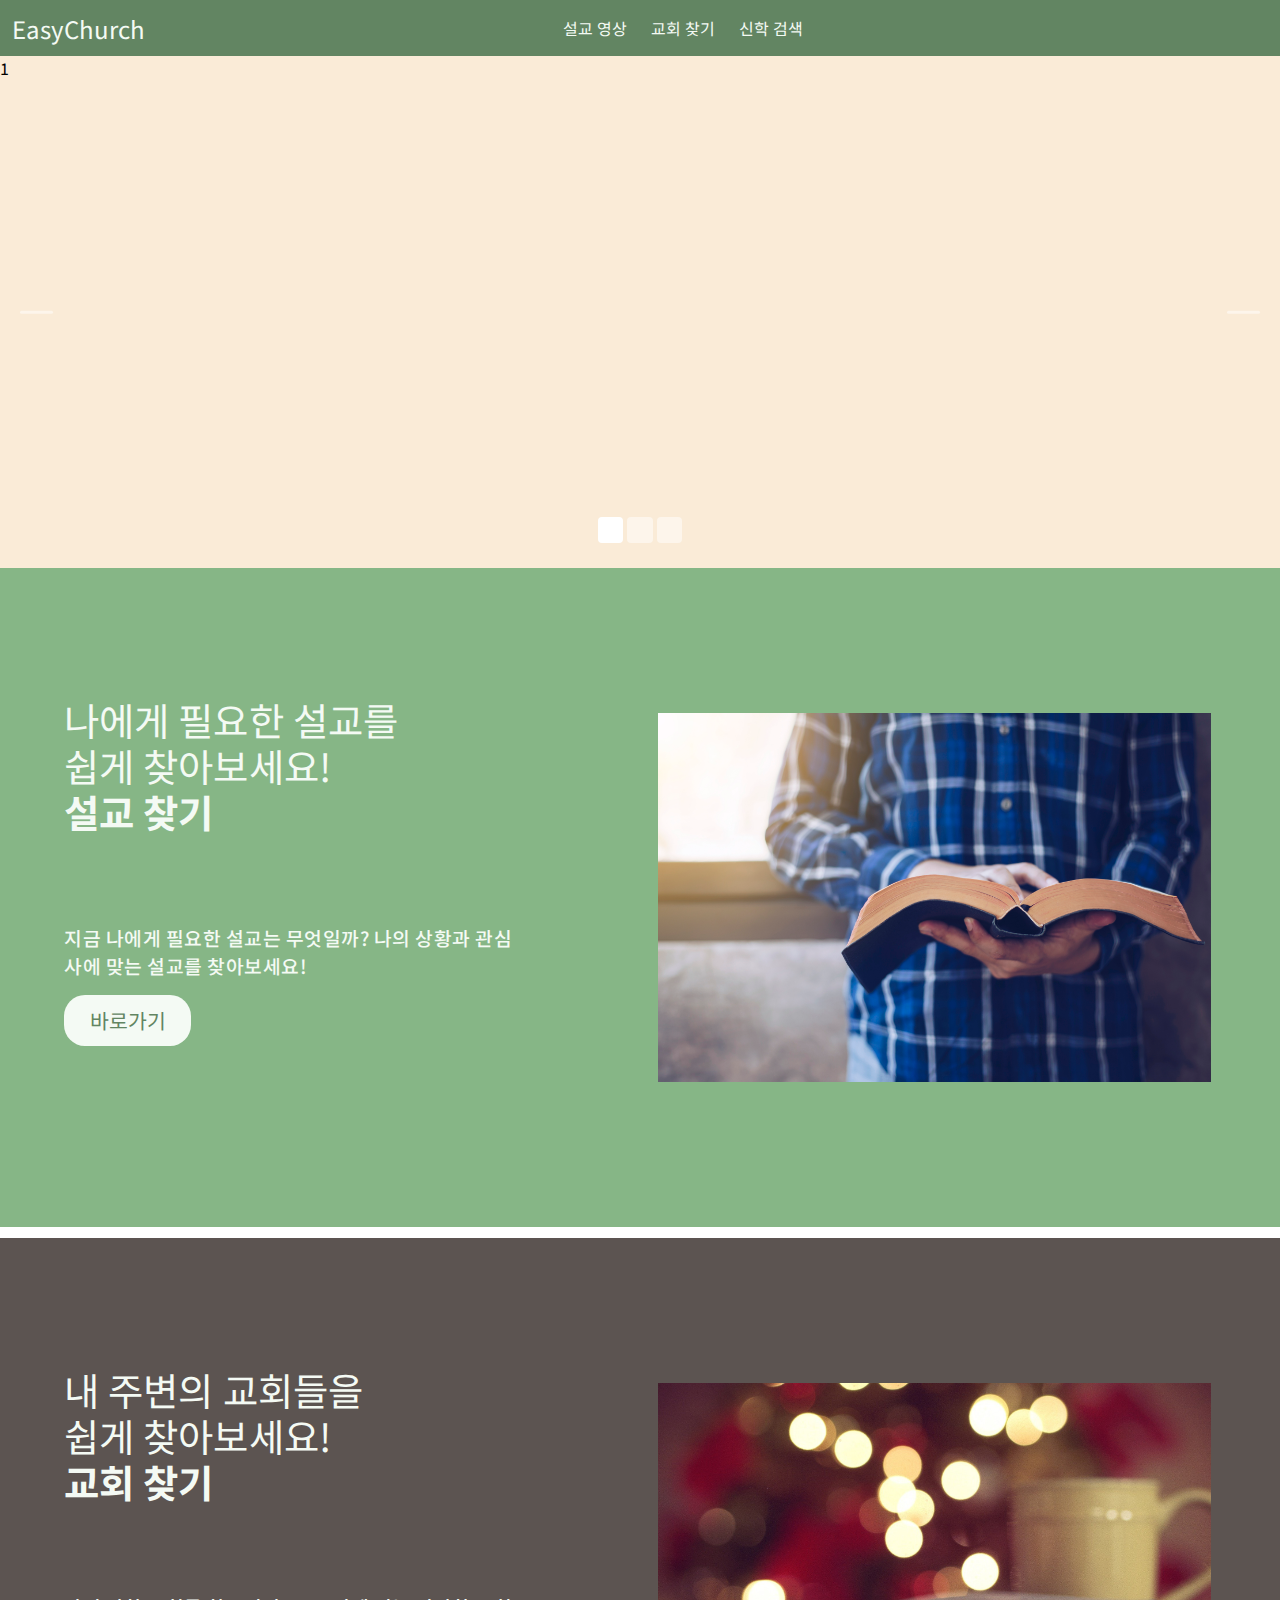
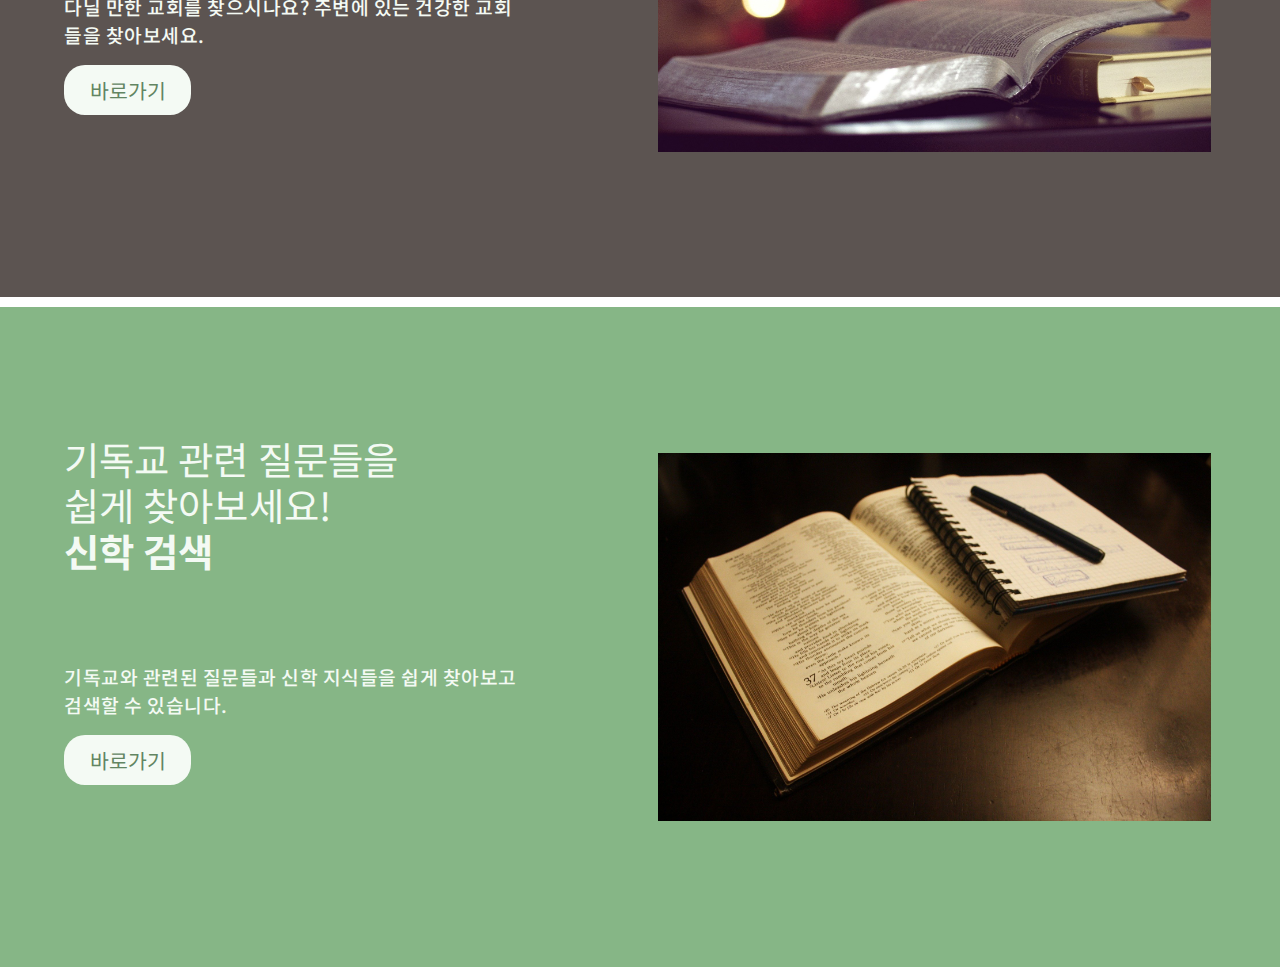
<file: index.html>
<!DOCTYPE html>
<html lang="en">
<head>
    <meta charset="UTF-8">
    <meta http-equiv="X-UA-Compatible" content="IE=edge">
    <meta name="viewport" content="width=device-width, initial-scale=1.0">
    <title>EasyChurch</title>
    <link rel="stylesheet" href="index.css">
    <link rel="stylesheet" href="https://use.fontawesome.com/releases/v5.15.2/css/all.css" integrity="sha384-vSIIfh2YWi9wW0r9iZe7RJPrKwp6bG+s9QZMoITbCckVJqGCCRhc+ccxNcdpHuYu" crossorigin="anonymous">
    <script src="index.js" defer></script>
    <script src="https://cdnjs.cloudflare.com/ajax/libs/jquery/3.4.1/jquery.min.js"></script>

    <link rel="preconnect" href="https://fonts.gstatic.com">
<link href="https://fonts.googleapis.com/css2?family=Noto+Sans+KR&display=swap" rel="stylesheet">
<link rel="stylesheet" href="https://use.fontawesome.com/releases/v5.3.1/css/all.css" integrity="sha384-mzrmE5qonljUremFsqc01SB46JvROS7bZs3IO2EmfFsd15uHvIt+Y8vEf7N7fWAU" crossorigin="anonymous">

</head>
<body>
    <nav class="navbar">
        <div class="nav__logo">
            <i class="fas fa-church"></i>
            <a href="index.html">EasyChurch</a>
        </div>
<ul class="nav__menu">
    <li><a href="findvideo.html">설교 영상</a></li>
    <li><a href="findchurch.html">교회 찾기</a></li>
    <li><a href="findquestion.html">신학 검색</a></li>
</ul>
<ul class="nav__icon">
    <li><a href=""><i class="fab fa-facebook-square"></i></a></li>
    <li><a href=""><i class="fab fa-instagram-square"></i></a></li>
</ul>
<a href="#" class="nav__toggle"><i class="fas fa-bars"></i></a>
    </nav>
    <div class="slider">
        <div class="slides">
            <div class="active" style="background-color: antiquewhite;">1</div>
            <div style="background-color:blueviolet;">2</div>
            <div style="background-color:greenyellow;">3</div>
        </div>
        <div class="page-btns">
            <div class="active"></div>
            <div></div>
            <div></div>
        </div>
        <div class="side-btns">
            <div>
                <span><i class="fas fa-angle-left"></i></span>
            </div>
            <div>
                <span><i class="fas fa-angle-right"></i></span>
            </div>
        </div>
    </div>
    <div class="boxes">
        <div class="box">
            <div class="left">
                <div class="content1">
                    나에게 필요한 설교를
                    <br>
                    쉽게 찾아보세요!
                    <br>
                    <strong>설교 찾기</strong>
                </div>
                <div class="content2">
                    지금 나에게 필요한 설교는 무엇일까?
                    나의 상황과 관심사에 맞는 설교를 찾아보세요!
                </div>
                <div class="content3">
                    <a href="findvideo.html">바로가기</a>
                </div>
            </div>
            <div class="rightwrapper"></div>
            <div class="right">
                <img src="img/banner1.png">
            </div>
        </div>
        </div>
        <div class="box" style="background-color:var(--accent-color)">
            <div class="left">
                <div class="content1">
                    내 주변의 교회들을
                    <br>
                    쉽게 찾아보세요!
                    <br>
                    <strong>교회 찾기</strong>
                </div>
                <div class="content2">
                    다닐 만한 교회를 찾으시나요?
                    주변에 있는 건강한 교회들을 찾아보세요.
                </div>
                <div class="content3">
                    <a href="findchurch.html">바로가기</a>
                </div>
            </div>
            <div class="right">
                <img src="img/banner2.png">
            </div>
        </div>
        <div class="box">
            <div class="left">
                <div class="content1">
                    기독교 관련 질문들을
                    <br>
                    쉽게 찾아보세요!
                    <br>
                    <strong>신학 검색</strong>
                </div>
                <div class="content2">
                 기독교와 관련된 질문들과 신학 지식들을 쉽게 찾아보고 검색할 수 있습니다.
                </div>
                <div class="content3">
                    <a href="findquestion.html">바로가기</a>
                </div>
            </div>
            <div class="right">
                <img src="img/banner3.png">
            </div>
        </div>
    </div>
</body>
</html>
</file>
<file: index.css>
:root {
  --nav-color: rgb(98, 133, 98);
  --background-color: rgb(134, 182, 134);
  --text-color: rgb(244, 250, 244);
  --accent-color: rgb(92, 84, 81);

  --base-space: 0.8vw;
  --font-size: 1.5vw;
}
* {
  font-family: "Noto Sans KR", sans-serif;
}
body {
  margin: 0;
  box-sizing: border-box;
  width: 100%;
  height: 100%;
}
a {
  text-decoration: none;
  color: var(--text-color);
}
ul, li {
  margin:0;
  padding:0;
  list-style:none;
}
.slider{
  height:40vw;
  position:relative;
}

.slider > .page-btns {
  text-align:center;
  position:absolute;
  bottom:20px;
  left:0;
  width:100%;
}

.slider > .page-btns > div {
  width:2vw;
  height:2vw;
  background-color:rgba(255,255,255,.5);
  border-radius:4px;
  display:inline-block;
  cursor:pointer;
}

.slider > .page-btns > div.active {
  background-color:rgba(255,255,255,1);
}
.slider > .slides > div {
    position:absolute;
    top:0;
    left:0;
    right:0;
    bottom:0;
    opacity:0;
    transition: opacity 0.3s;
    background-position:center;
    background-size:cover;
    background-repeat:no-repeat;
}

.slider > .slides > div.active {
    opacity:1;
}

/* 슬라이더 좌우 버튼 */
.slider > .side-btns > div {
    position:absolute;
    top:0;
    left:0;
    width:25%;
    height:100%;
    cursor:pointer;
}
.slider > .side-btns > div:last-child {
    left:auto;
    right:0;
}
.slider >.side-btns > div > span {
    position:absolute;
    top:50%;
    left:20px;
    transform:translatey(-50%);
    background-color:white;
    opacity:0.5;
    padding: 0.1vw 1.3vw;
    border-radius:50px;
    font-size:2.5vw;
}
.slider >.side-btns > div:last-child > span {
    left:auto;
    right:20px;
}


.navbar {
  display: flex;
  justify-content: space-between;
  align-items: center;
  background-color: var(--nav-color);
  padding: 8px 12px;
}
.nav__logo {
  font-size: 24px;
  color: var(--accent-color);
}
.nav__logo i {
  color: var(--accent-color);
}
.nav__menu {
  display: flex;
  list-style: none;
  padding-left: 0;
}
.nav__menu li {
  padding: 8px 12px;
}
.nav__menu li:hover {
  background-color: var(--accent-color);
  border-radius: 4px;
}
.nav__icon {
  display: flex;
  list-style: none;
  color: var(--text-color);
}
.nav__icon li {
  padding: 8px 12px;
}
.nav__toggle {
  display: none;
  position: absolute;
  right: 32px;
  font-size: 24px;
  color: var(--accent-color);
}
.boxes {
  width: 100%;
  margin: 0;
}
.box {
  width:100%;
  display: flex;
  background: var(--background-color);
  margin-bottom: var(--base-space);

}
.left {
  flex: 4;
  padding: 10vw 5vw;
  display: flex;
  flex-direction: column;
}
.content1 {
  font-size: 3vw;
  letter-spacing: 0.1px;
  line-height: 1.2;
  width: max-content;
  color: var(--text-color);
  margin-bottom: 2vw;
}
.content2 {
  margin-top: 5vw;
  letter-spacing: 0.5px;
  font-size: 1.5vw;
  font-weight: 500;
  color: var(--text-color);
  margin-bottom: 2vw;
}
.content3 {
  margin-bottom: 5vw;
}
.content3 a {
  border-radius: 21px;
  background-color: var(--text-color);
  align-items: center;
  font-size: 1.6vw;
  cursor: pointer;
  padding: var(--base-space) 2vw;
  text-decoration: none;
  color: var(--nav-color);
}
.right {
  flex: 6;
  display: flex;
  align-items: center;
  justify-content: center;
  overflow: hidden;
}
.rightwrapper{
  margin:0;
  padding:0;
}
.right img {
  max-width:80%;
  height:auto;
}

.tags {
  display: flex;
  flex-direction: column;
  align-items: center;
}
.tag {
  width: 100%;
  font-size: var(--font-size);
  background-color: var(--accent-color);
  border: none;
  outline: none;
  cursor: pointer;
  margin-bottom: var(--base-space);
  color: var(--text-color);
  padding: calc(var(--base-space) * 2);
}

.items {
  width: 80%;
  height: 100%;
  list-style: none;
  padding-left: 2vw;
}

.item {
  background-color: var(--background-color);
  display: flex;
  flex-direction:column;
  padding: var(--base-space);
  margin-bottom: var(--base-space);
  color: var(--text-color);
}
.videoTitle {
  background-color: var(--text-color);
  margin-right: 1vw;
  width: 70vw;
  padding : 1vw;
  color: var(--accent-color);
  font-size: calc(var(--font-size) * 1.3);
}

@media screen and (max-width: 768px) {
  .navbar {
    flex-direction: column;
    align-items: flex-start;
    padding: 8px 24px;
  }
  .nav__menu {
    display: none;
    flex-direction: column;
    align-items: center;
    width: 100%;
  }
  .nav__menu li {
    width: 100%;
    text-align: center;
  }
  .nav__icon {
    display: none;
    justify-content: center;
    width: 100%;
    padding-left: 0;
  }
  .nav__toggle {
    display: block;
  }
  .nav__menu.active,
  .nav__icon.active {
    display: flex;
  }
  

}
</file>
